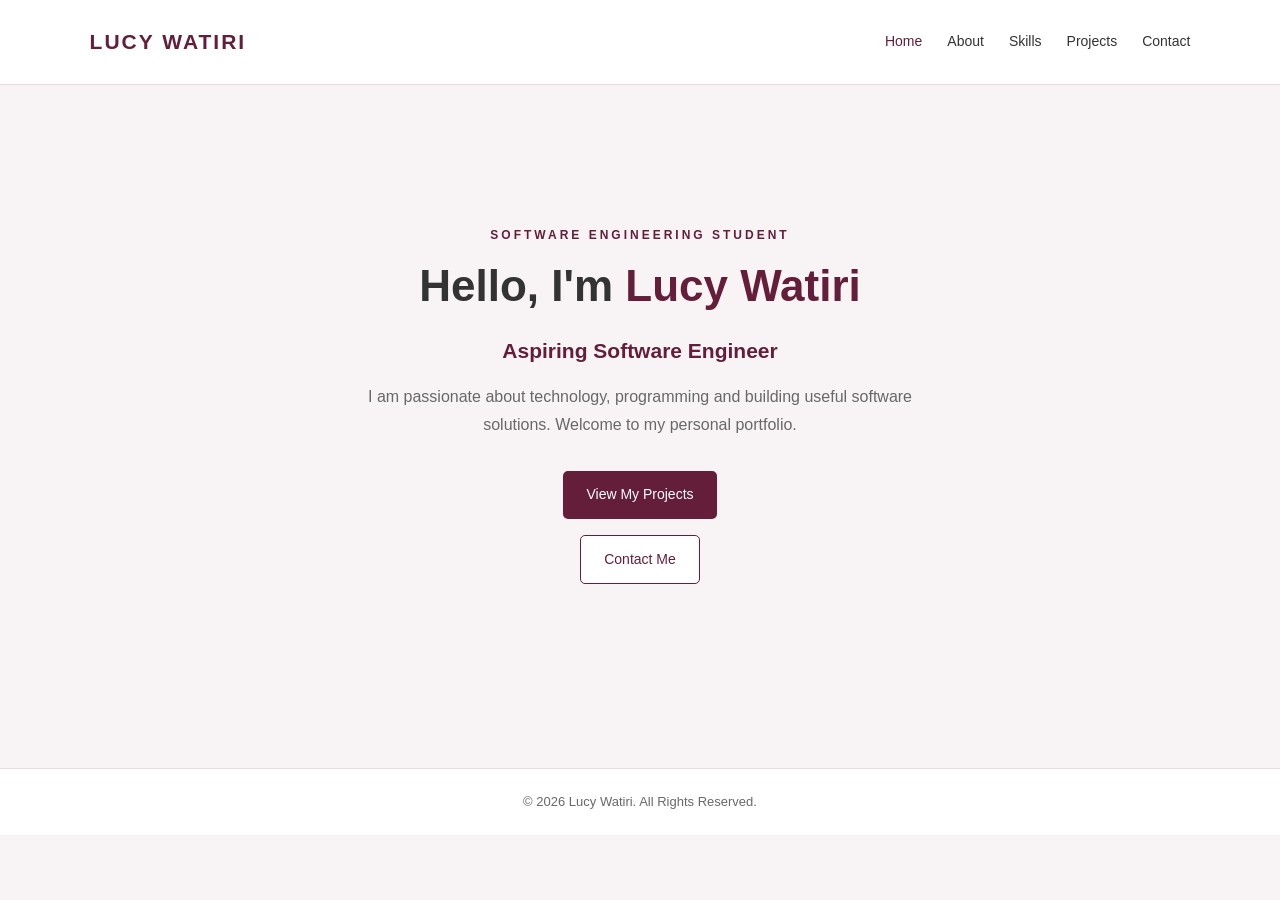
<file: index.html>
<!DOCTYPE html>
<html lang="en">
<head>
    <meta charset="UTF-8">
    <meta name="viewport" content="width=device-width, initial-scale=1.0">
    <title>Home | Lucy Watiri</title>
    <link rel="stylesheet" href="style.css">
</head>
<body>

<header>
    <h1>LUCY WATIRI</h1>
    <nav>
        <a href="index.html" class="active">Home</a>
        <a href="about.html">About</a>
        <a href="skills.html">Skills</a>
        <a href="projects.html">Projects</a>
        <a href="contact.html">Contact</a>
    </nav>
</header>

<main class="home">
    <p class="eyebrow">SOFTWARE ENGINEERING STUDENT</p>
    <h2>Hello, I'm <span>Lucy Watiri</span></h2>
    <h3>Aspiring Software Engineer</h3>
    <p class="intro">
        I am passionate about technology, programming
        and building useful software solutions.
        Welcome to my personal portfolio.
    </p>
    <a href="projects.html" class="btn">View My Projects</a>
    <a href="contact.html" class="btn btn-light">Contact Me</a>
</main>

<footer>
    <p>&copy; 2026 Lucy Watiri. All Rights Reserved.</p>
</footer>

</body>
</html>
</file>
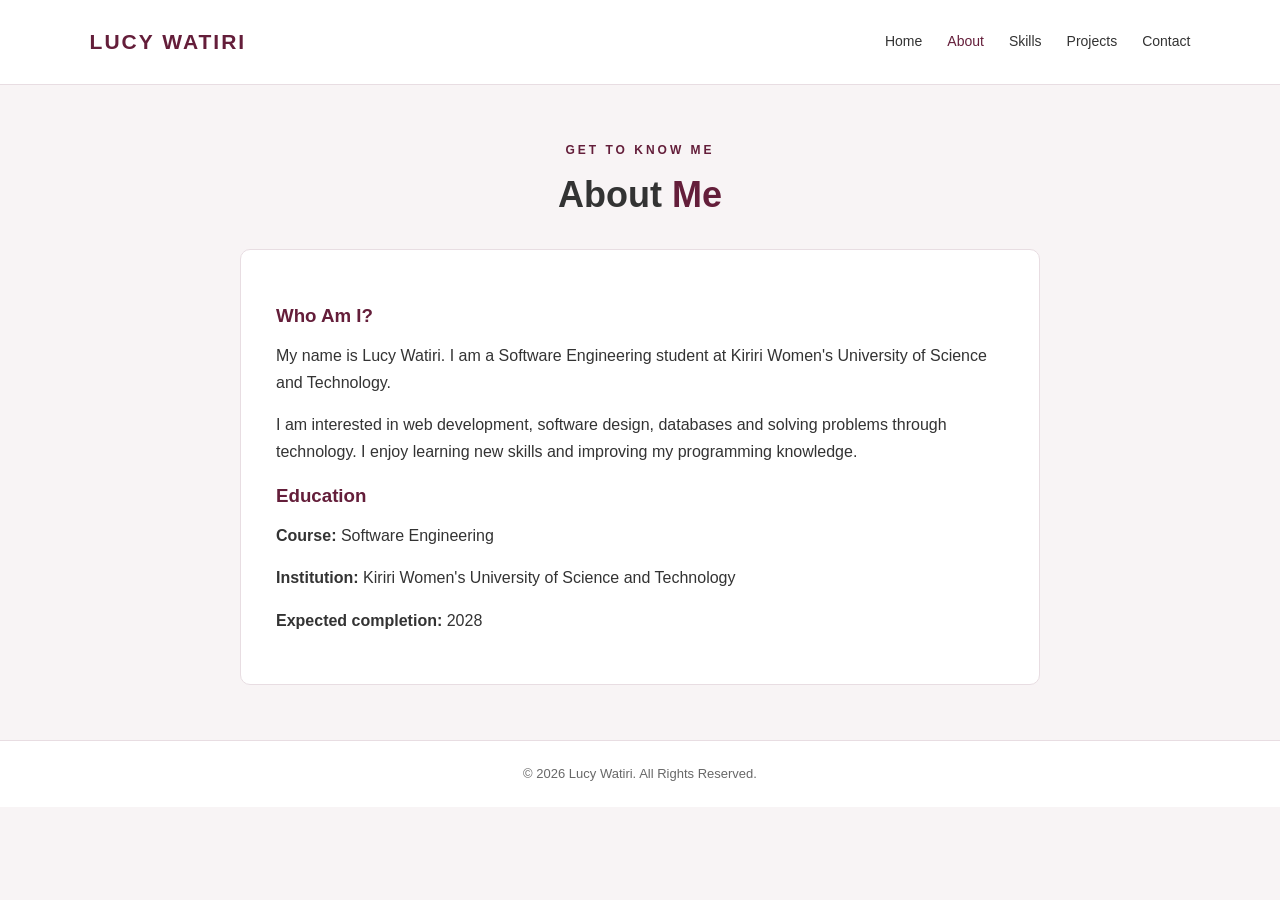
<file: about.html>
<!DOCTYPE html>
<html lang="en">
<head>
    <meta charset="UTF-8">
    <meta name="viewport" content="width=device-width, initial-scale=1.0">
    <title>About | Lucy Watiri</title>
    <link rel="stylesheet" href="style.css">
</head>
<body>

<header>
    <h1>LUCY WATIRI</h1>
    <nav>
        <a href="index.html">Home</a>
        <a href="about.html" class="active">About</a>
        <a href="skills.html">Skills</a>
        <a href="projects.html">Projects</a>
        <a href="contact.html">Contact</a>
    </nav>
</header>

<main class="content">
    <p class="eyebrow">GET TO KNOW ME</p>
    <h2>About <span>Me</span></h2>

    <div class="about-card">
        <h3>Who Am I?</h3>
        <p>
            My name is Lucy Watiri. I am a Software Engineering
            student at Kiriri Women's University of Science
            and Technology.
        </p>
        <p>
            I am interested in web development, software design,
            databases and solving problems through technology.
            I enjoy learning new skills and improving my
            programming knowledge.
        </p>

        <h3>Education</h3>
        <p>
            <strong>Course:</strong> Software Engineering
        </p>
        <p>
            <strong>Institution:</strong>
            Kiriri Women's University of Science and Technology
        </p>
        <p><strong>Expected completion:</strong> 2028</p>
    </div>
</main>

<footer>
    <p>&copy; 2026 Lucy Watiri. All Rights Reserved.</p>
</footer>

</body>
</html>
</file>
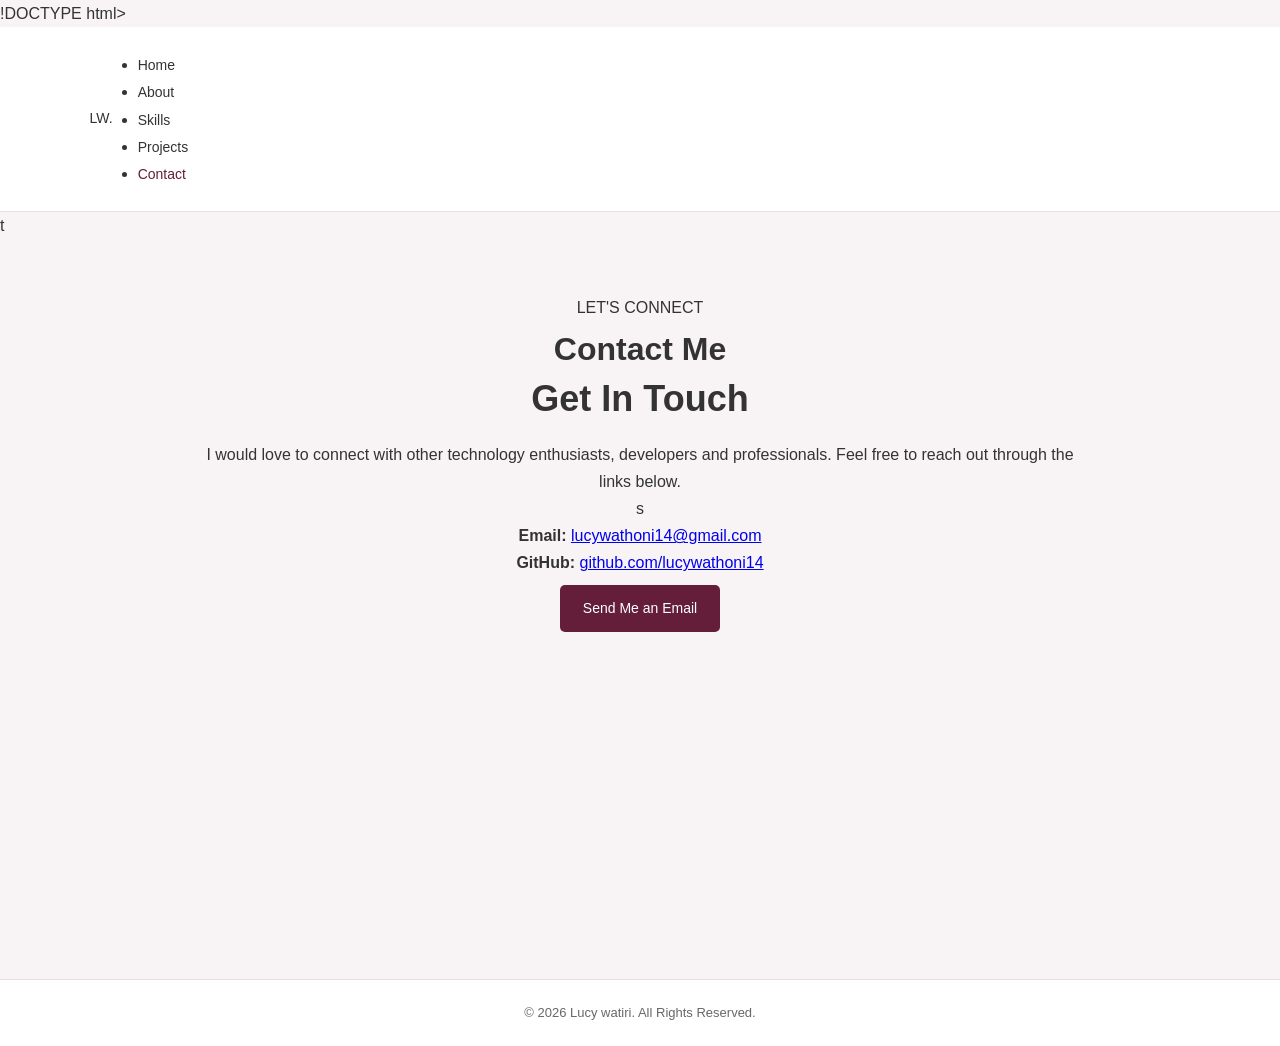
<file: contact.html>
!DOCTYPE html>
<html lang="en">
<head>
    <meta charset="UTF-8">
    <meta name="viewport" content="width=device-width, initial-scale=1.0">
    <title>Contact Me | Lucy Watiri</title>
    <link rel="stylesheet" href="style.css">
</head>
<body>

    <header>
        <nav class="navbar">
            <a href="index.html" class="logo">LW.</a>

            <ul class="nav-links">
                <li><a href="index.html">Home</a></li>
                <li><a href="about.html">About</a></li>
                <li><a href="skills.html">Skills</a></li>
                <li><a href="projects.html">Projects</a></li>
                <li><a href="contact.html" class="active">Contact</a></li>
            </ul>
        </nav>
    </header>
t
    <main class="section contact-section">
        <div class="section-heading">
            <p>LET'S CONNECT</p>
            <h1>Contact Me</h1>
        </div>

        <div class="contact-content">

            <h2>Get In Touch</h2>

            <p>
                I would love to connect with other technology
                enthusiasts, developers and professionals.
                Feel free to reach out through the links below.
            </p>

            <div class="contact-details">s

                <p>
                    <strong>Email:</strong>
                    <a href="mailto:lucywathoni14@gmail.com">
                        lucywathoni14@gmail.com
                    </a>
                </p>

                <p>
                    <strong>GitHub:</strong>
                    <a href="https://github.com/lucywathoni14-commits" target="_blank" rel="noopener noreferrer">
                        github.com/lucywathoni14
                    </a>
                </p>

            </div>

            <a href="mailto:lucywathoni14@gmail.com" class="btn">
                Send Me an Email
            </a>

        </div>
    </main>

    <footer>
        <p>&copy; 2026 Lucy watiri. All Rights Reserved.</p>
    </footer>

</body>
</html>
</file>
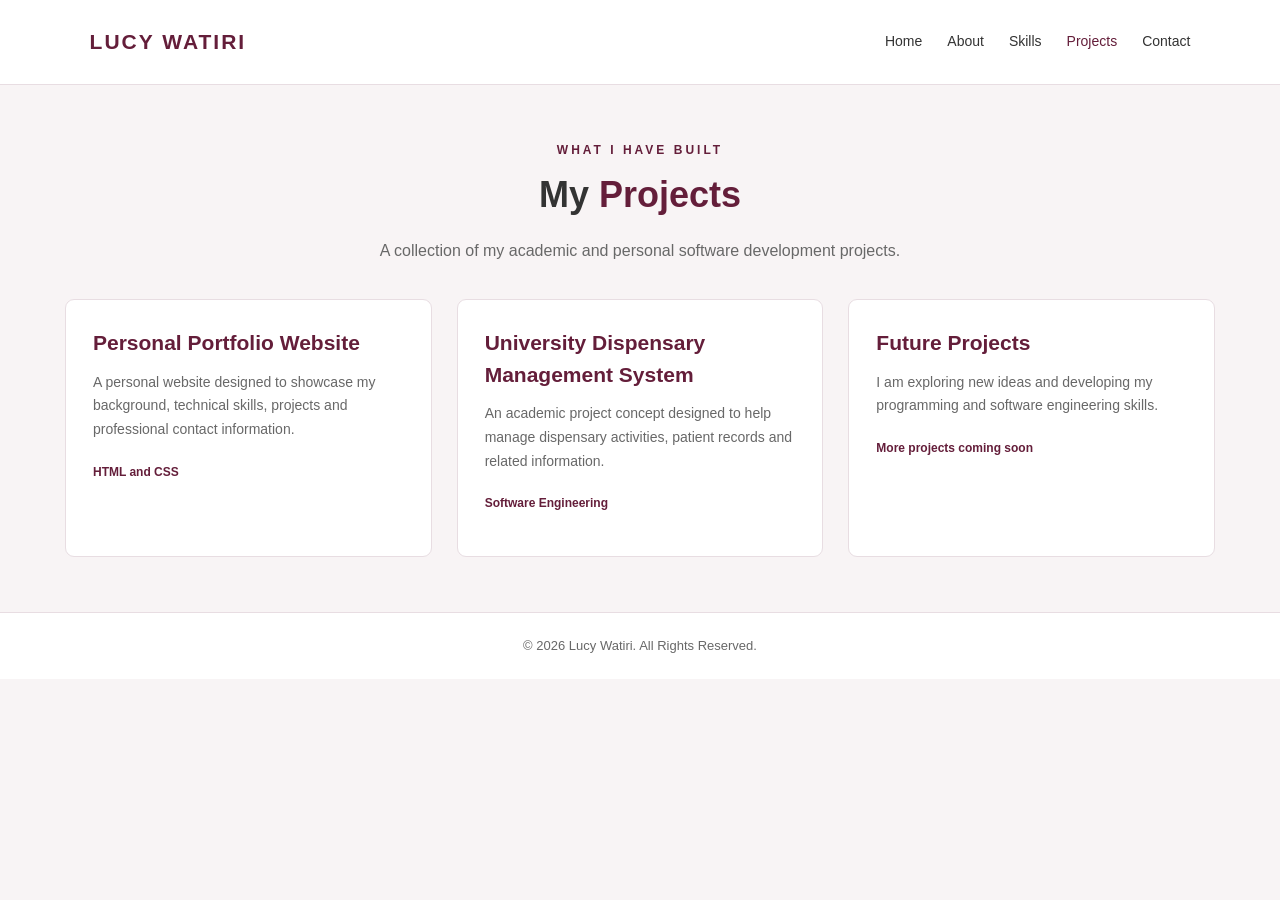
<file: projects.html>
<!DOCTYPE html>
<html lang="en">
<head>
    <meta charset="UTF-8">
    <meta name="viewport" content="width=device-width, initial-scale=1.0">
    <title>Projects | Lucy Watiri</title>

    <link rel="stylesheet" href="./style.css">
</head>

<body>

<header>
    <h1>LUCY WATIRI</h1>

    <nav>
        <a href="./index.html">Home</a>
        <a href="./about.html">About</a>
        <a href="./skills.html">Skills</a>
        <a href="./projects.html" class="active">Projects</a>
        <a href="./contact.html">Contact</a>
    </nav>
</header>

<main class="project-section">

    <p class="eyebrow">WHAT I HAVE BUILT</p>

    <h2>My <span>Projects</span></h2>

    <p class="page-intro">
        A collection of my academic and personal
        software development projects.
    </p>

    <div class="project-container">

        <article class="project-card">
            <h3>Personal Portfolio Website</h3>

            <p>
                A personal website designed to showcase my
                background, technical skills, projects and
                professional contact information.
            </p>

            <p class="technology">HTML and CSS</p>
        </article>

        <article class="project-card">
            <h3>University Dispensary Management System</h3>

            <p>
                An academic project concept designed to help
                manage dispensary activities, patient records
                and related information.
            </p>

            <p class="technology">Software Engineering</p>
        </article>

        <article class="project-card">
            <h3>Future Projects</h3>

            <p>
                I am exploring new ideas and developing my
                programming and software engineering skills.
            </p>

            <p class="technology">More projects coming soon</p>
        </article>

    </div>

</main>

<footer>
    <p>&copy; 2026 Lucy Watiri. All Rights Reserved.</p>
</footer>

</body>
</html>
</file>
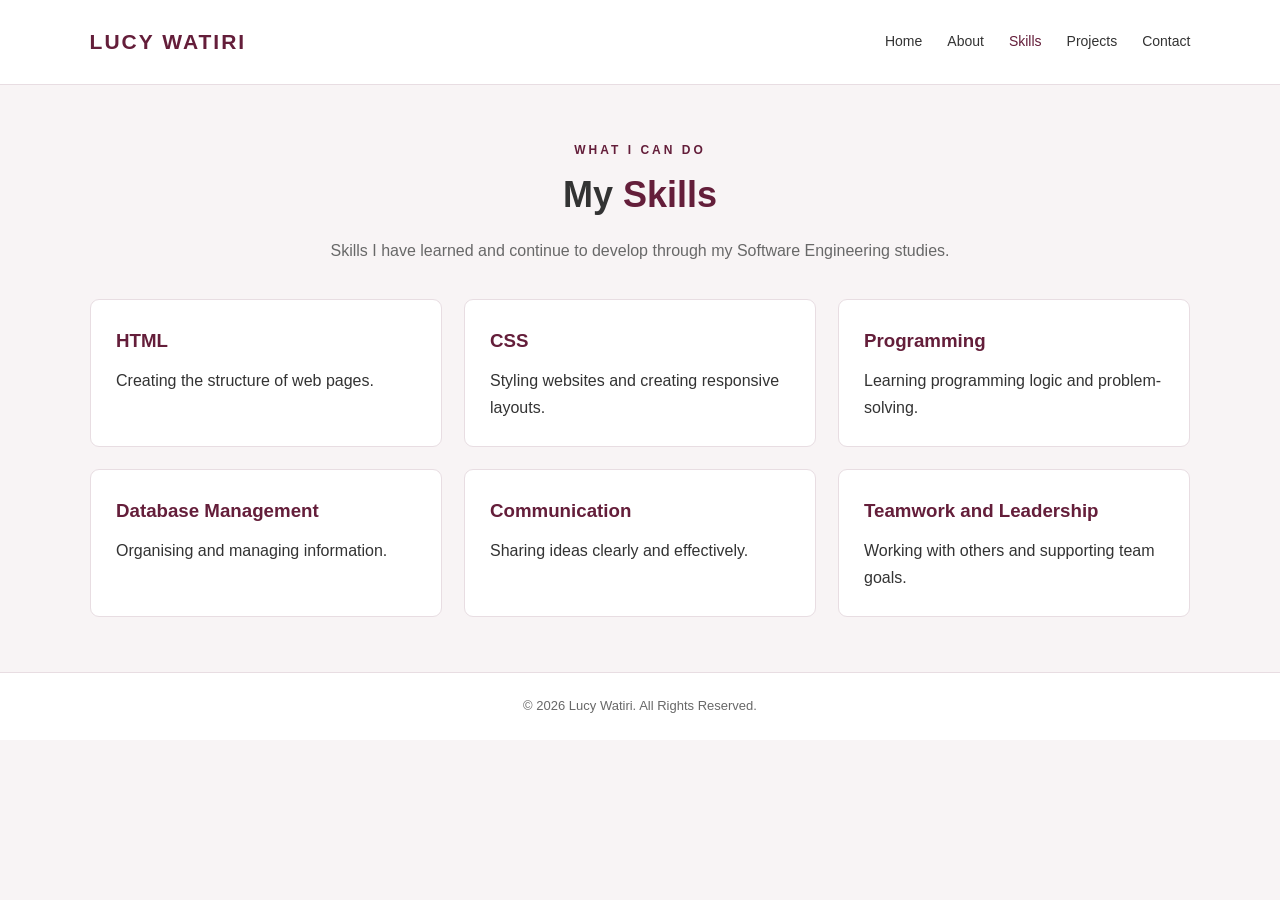
<file: skills.html>
<!DOCTYPE html>
<html lang="en">
<head>
    <meta charset="UTF-8">
    <meta name="viewport" content="width=device-width, initial-scale=1.0">
    <title>Skills | Lucy Watiri</title>
    <link rel="stylesheet" href="style.css">
</head>
<body>

<header>
    <h1>LUCY WATIRI</h1>
    <nav>
        <a href="index.html">Home</a>
        <a href="about.html">About</a>
        <a href="skills.html" class="active">Skills</a>
        <a href="projects.html">Projects</a>
        <a href="contact.html">Contact</a>
    </nav>
</header>

<main class="content">
    <p class="eyebrow">WHAT I CAN DO</p>
    <h2>My <span>Skills</span></h2>
    <p class="page-intro">
        Skills I have learned and continue to develop
        through my Software Engineering studies.
    </p>

    <div class="skills-grid">
        <div class="skill-card">
            <h3>HTML</h3>
            <p>Creating the structure of web pages.</p>
        </div>

        <div class="skill-card">
            <h3>CSS</h3>
            <p>Styling websites and creating responsive layouts.</p>
        </div>

        <div class="skill-card">
            <h3>Programming</h3>
            <p>Learning programming logic and problem-solving.</p>
        </div>

        <div class="skill-card">
            <h3>Database Management</h3>
            <p>Organising and managing information.</p>
        </div>

        <div class="skill-card">
            <h3>Communication</h3>
            <p>Sharing ideas clearly and effectively.</p>
        </div>

        <div class="skill-card">
            <h3>Teamwork and Leadership</h3>
            <p>Working with others and supporting team goals.</p>
        </div>
    </div>
</main>

<footer>
    <p>&copy; 2026 Lucy Watiri. All Rights Reserved.</p>
</footer>

</body>
</html>
</file>
<file: style.css>
/* =================================
   GENERAL STYLING
================================= */

* {
    margin: 0;
    padding: 0;
    box-sizing: border-box;
}

:root {
    --burgundy: #641E3A;
    --dark-burgundy: #481329;
    --light-burgundy: #873B58;
    --white: #FFFFFF;
    --background: #F8F4F5;
    --text: #333333;
    --muted: #686868;
    --border: #E8DDE2;
}

body {
    font-family: Arial, Helvetica, sans-serif;
    color: var(--text);
    background-color: var(--background);
    line-height: 1.7;
    min-height: 100vh;
}


/* =================================
   HEADER AND NAVIGATION
================================= */

header {
    display: flex;
    justify-content: space-between;
    align-items: center;
    gap: 25px;
    padding: 24px 7%;
    background-color: var(--white);
    border-bottom: 1px solid var(--border);
}

header h1 {
    color: var(--burgundy);
    font-size: 21px;
    letter-spacing: 2px;
    white-space: nowrap;
}

nav {
    display: flex;
    align-items: center;
    flex-wrap: wrap;
    gap: 25px;
}

nav a {
    color: var(--text);
    text-decoration: none;
    font-size: 14px;
    font-weight: 500;
    transition: 0.3s;
}

nav a:hover,
nav a.active {
    color: var(--burgundy);
}


/* =================================
   COMMON HEADINGS
================================= */

.eyebrow {
    color: var(--burgundy);
    font-size: 12px;
    font-weight: bold;
    letter-spacing: 3px;
    margin-bottom: 12px;
}

h2 {
    font-size: 36px;
    line-height: 1.3;
    margin-bottom: 18px;
}

h2 span {
    color: var(--burgundy);
}

.page-intro {
    max-width: 650px;
    margin: 0 auto 35px;
    color: var(--muted);
}


/* =================================
   HOME PAGE
================================= */

.home {
    min-height: 72vh;
    display: flex;
    flex-direction: column;
    align-items: center;
    justify-content: center;
    text-align: center;
    padding: 90px 20px;
    background-color: var(--background);
}

.home h2 {
    font-size: 44px;
    color: var(--text);
}

.home h2 span {
    color: var(--burgundy);
}

.home h3 {
    font-size: 21px;
    margin-bottom: 15px;
    color: var(--burgundy);
}

.intro {
    max-width: 600px;
    margin-bottom: 25px;
    color: var(--muted);
}


/* =================================
   BUTTONS
================================= */

.btn {
    display: inline-block;
    background-color: var(--burgundy);
    color: var(--white);
    text-decoration: none;
    padding: 12px 23px;
    margin: 8px 5px;
    border-radius: 5px;
    font-size: 14px;
    transition: 0.3s;
}

.btn:hover {
    background-color: var(--light-burgundy);
}

.btn-light {
    background-color: var(--white);
    color: var(--burgundy);
    border: 1px solid var(--burgundy);
}

.btn-light:hover {
    background-color: var(--burgundy);
    color: var(--white);
}


/* =================================
   ABOUT PAGE
================================= */

.content {
    max-width: 1100px;
    width: 90%;
    margin: 55px auto;
    text-align: center;
}

.about-card {
    max-width: 800px;
    margin: 30px auto;
    padding: 35px;
    background-color: var(--white);
    border: 1px solid var(--border);
    border-radius: 10px;
    text-align: left;
}

.about-card h3 {
    color: var(--burgundy);
    margin: 15px 0 10px;
}

.about-card p {
    margin-bottom: 15px;
}


/* =================================
   SKILLS PAGE
================================= */

.skills-grid {
    display: grid;
    grid-template-columns: repeat(3, minmax(0, 1fr));
    gap: 22px;
    text-align: left;
    margin-top: 35px;
}

.skill-card {
    background-color: var(--white);
    border: 1px solid var(--border);
    padding: 25px;
    border-radius: 9px;
    transition: 0.3s;
}

.skill-card:hover {
    transform: translateY(-4px);
    box-shadow: 0 6px 18px rgba(100, 30, 58, 0.10);
}

.skill-card h3 {
    color: var(--burgundy);
    margin-bottom: 10px;
}


/* =================================
   PROJECTS PAGE
================================= */

.project-section {
    max-width: 1150px;
    width: 90%;
    margin: 55px auto;
    text-align: center;
}

.project-container {
    display: grid;
    grid-template-columns: repeat(3, minmax(0, 1fr));
    gap: 25px;
    margin-top: 35px;
    text-align: left;
}

.project-card {
    background-color: var(--white);
    border: 1px solid var(--border);
    border-radius: 9px;
    padding: 27px;
    transition: 0.3s;
}

.project-card:hover {
    transform: translateY(-5px);
    box-shadow: 0 7px 20px rgba(100, 30, 58, 0.10);
}

.project-card h3 {
    color: var(--burgundy);
    font-size: 21px;
    line-height: 1.5;
    margin-bottom: 12px;
}

.project-card p {
    color: var(--muted);
    font-size: 14px;
    margin-bottom: 15px;
}

.project-card .technology {
    color: var(--burgundy);
    font-weight: bold;
    font-size: 12px;
    margin-top: 20px;
}


/* =================================
   CONTACT PAGE
================================= */

.contact-section {
    max-width: 900px;
    width: 90%;
    min-height: 70vh;
    margin: 55px auto;
    text-align: center;
}

.contact-card {
    max-width: 650px;
    margin: 30px auto;
    padding: 35px;
    background-color: var(--white);
    border: 1px solid var(--border);
    border-radius: 10px;
}

.contact-card h3 {
    color: var(--burgundy);
    margin-bottom: 15px;
}

.contact-card p {
    margin-bottom: 18px;
    overflow-wrap: anywhere;
}

.contact-card a:not(.btn) {
    color: var(--burgundy);
    text-decoration: none;
}

.contact-card a:not(.btn):hover {
    text-decoration: underline;
}


/* =================================
   CONTACT FORM
================================= */

form {
    display: flex;
    flex-direction: column;
}

input,
textarea {
    padding: 12px;
    margin: 10px 0 20px;
    border: 1px solid var(--border);
    border-radius: 5px;
    font-family: Arial, sans-serif;
}

input:focus,
textarea:focus {
    outline: 1px solid var(--burgundy);
}

button {
    background-color: var(--burgundy);
    color: var(--white);
    padding: 12px;
    border: none;
    border-radius: 5px;
    cursor: pointer;
}

button:hover {
    background-color: var(--light-burgundy);
}


/* =================================
   FOOTER
================================= */

footer {
    text-align: center;
    padding: 22px 15px;
    background-color: var(--white);
    border-top: 1px solid var(--border);
    color: var(--muted);
    font-size: 13px;
    margin-top: 35px;
}


/* =================================
   TABLET RESPONSIVE DESIGN
================================= */

@media (max-width: 850px) {

    header {
        flex-direction: column;
        padding: 22px 5%;
    }

    nav {
        justify-content: center;
        gap: 18px;
    }

    .project-container,
    .skills-grid {
        grid-template-columns: repeat(2, minmax(0, 1fr));
    }
}


/* =================================
   MOBILE RESPONSIVE DESIGN
================================= */

@media (max-width: 560px) {

    header h1 {
        font-size: 19px;
    }

    nav {
        gap: 12px 16px;
    }

    nav a {
        font-size: 13px;
    }

    .home {
        padding: 70px 18px;
    }

    .home h2 {
        font-size: 32px;
    }

    h2 {
        font-size: 29px;
    }

    .content,
    .project-section,
    .contact-section {
        width: 92%;
        margin: 35px auto;
    }

    .project-container,
    .skills-grid {
        grid-template-columns: 1fr;
    }

    .project-card,
    .skill-card,
    .about-card,
    .contact-card {
        padding: 22px;
    }
}
</file>
